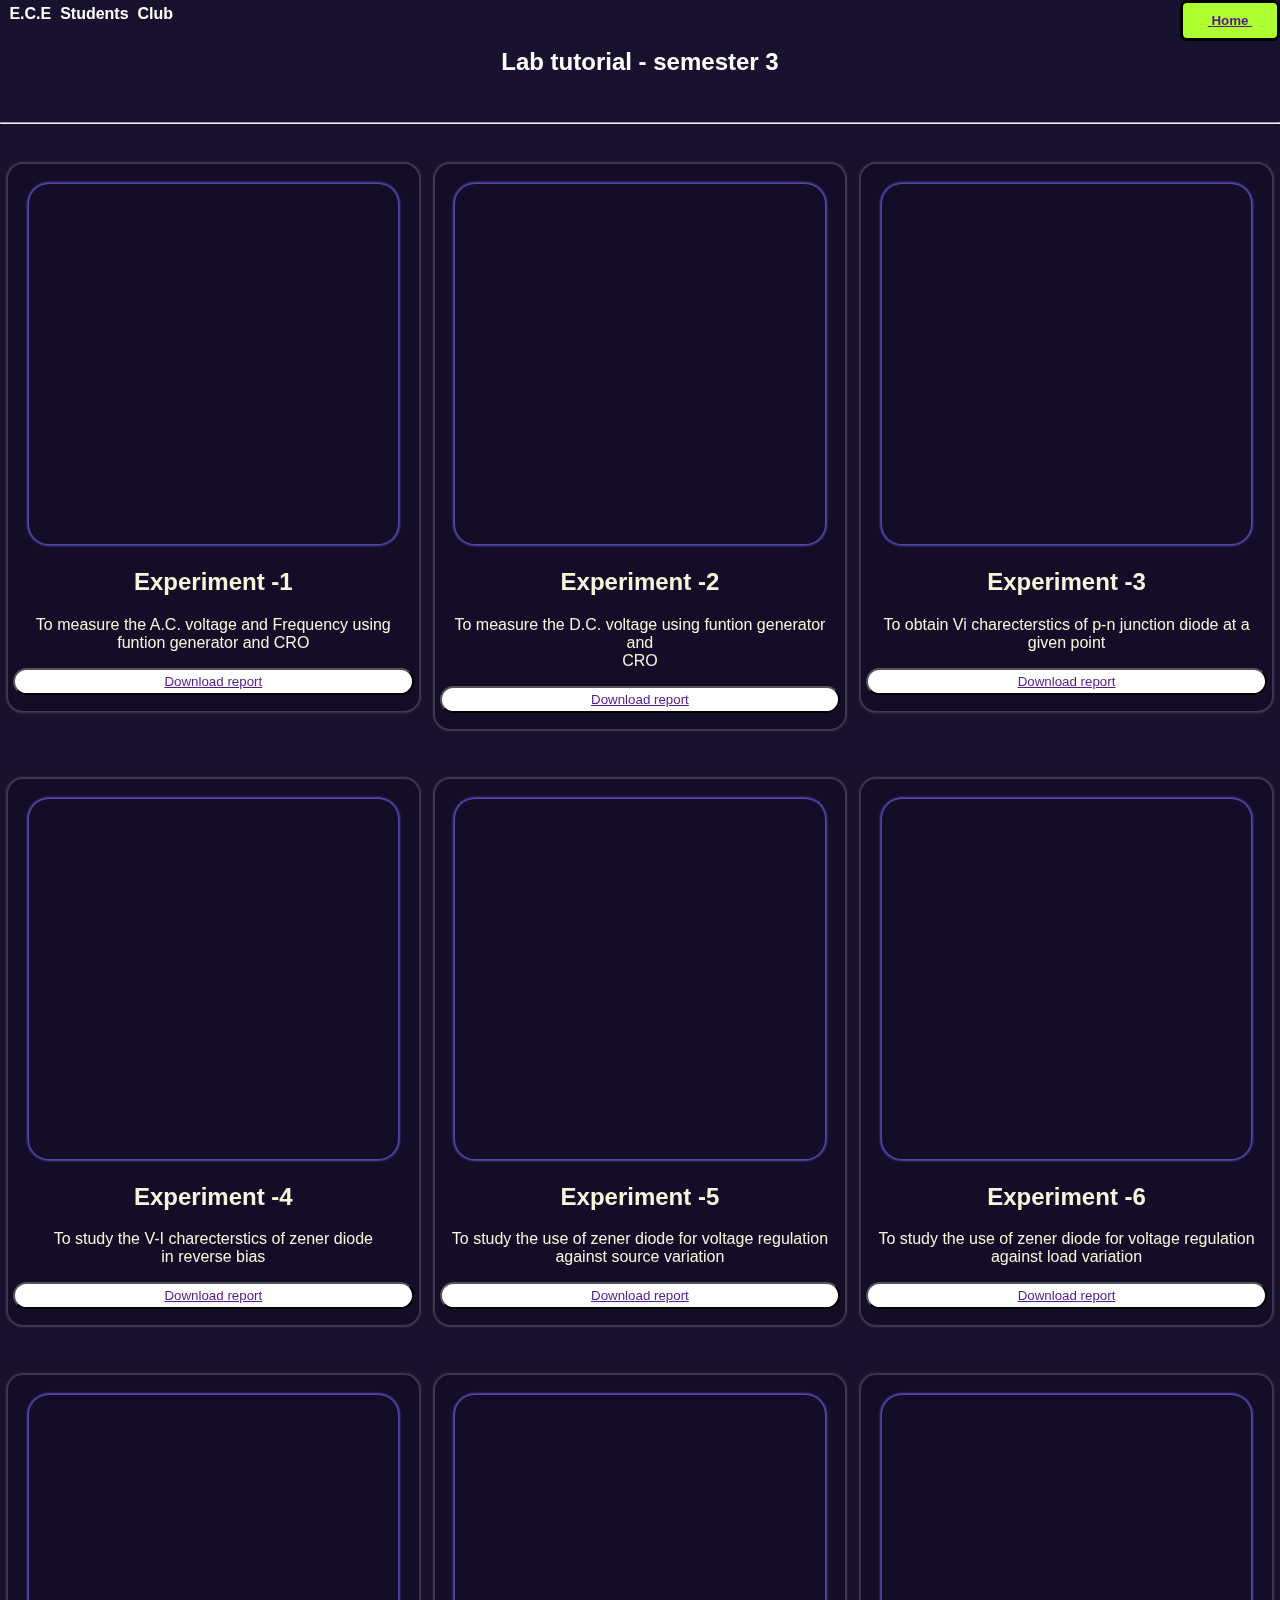
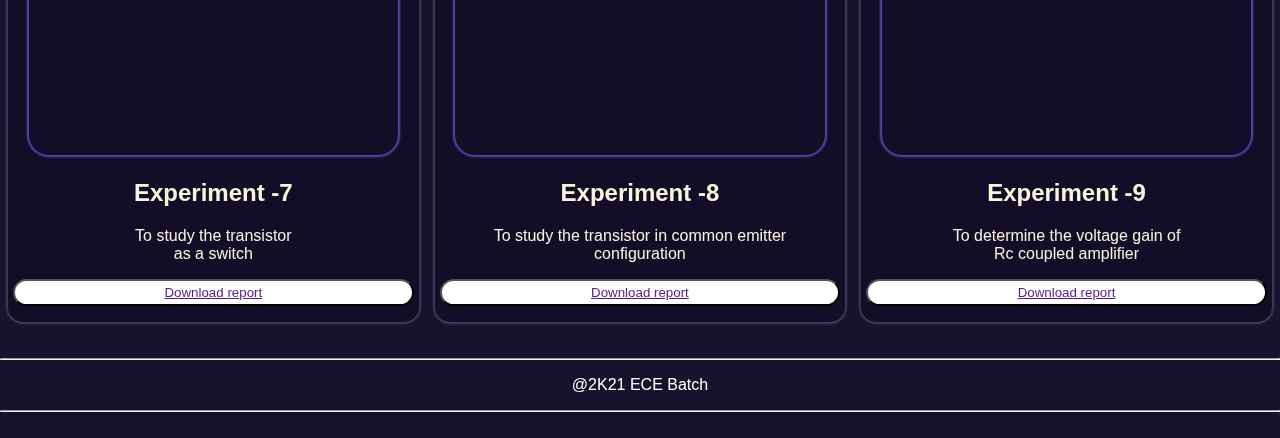
<file: index.html>
<!DOCTYPE html>
<html lang="en">

<head>
  <meta charset="UTF-8">
  <meta http-equiv="X-UA-Compatible" content="IE=edge">
  <meta name="viewport" content="width=device-width, initial-scale=1.0">
  <link rel="shortcut icon" href="icons/labpage.ico" type="image/x-icon">
  <title>Lab</title>
  <link rel="stylesheet" href="labpage.css">
</head>

<body class="back">
  <span class="blink-bg"><a>&nbsp;E.C.E &nbsp;Students &nbsp;Club&nbsp;</span>
</body>

</html><a href="" class="mr-5 "><button class="buttons">&nbsp;Home&nbsp;</a></button>
<div class="about-section">
  <h2 style="text-align:center" class="about-section">Lab tutorial - semester 3</h2>
  <br>
  <hr>
  <section>
    <div class="row">
      <div class="column">
        <div class="card">
          <iframe frameborder="0" src="https://www.youtube.com/embed/e4Lz4Aq7HrQ" allowfullscreen></iframe>
          <div class="container">
            <h2>Experiment -1</h2>
            <p>To measure the A.C. voltage and Frequency using funtion generator and CRO</p>
            <p><button class="button"><a href="">Download report</a></button></p>
          </div>
        </div>
      </div>

      <div class="column">
        <div class="card">
          <iframe frameborder="0" src="https://www.youtube.com/embed/_l5Irnp2x8M" allowfullscreen></iframe>
          <div class="container">
            <h2>Experiment -2</h2>
            <p>To measure the D.C. voltage using funtion generator and <br>CRO</p>
            <p><button class="button"><a href="">Download report</a></button></p>
          </div>
        </div>
      </div>

      <div class="column">
        <div class="card">
          <iframe frameborder="0" src="https://www.youtube.com/embed/tMGllZ_bnH8" allowfullscreen></iframe>
          <div class="container">
            <h2>Experiment -3</h2>
            <p>To obtain Vi charecterstics of p-n junction diode at a <br> given point</p>
            <p><button class="button"><a href="">Download report</a></button></p>
          </div>
        </div>
      </div>
  </section>
  <section>
    <div class="row">
      <div class="column">
        <div class="card">
          <iframe frameborder="0" src="https://www.youtube.com/embed/4QatN9nY4HA" allowfullscreen></iframe>
          <div class="container">
            <h2>Experiment -4</h2>
            <p>To study the V-I charecterstics of zener diode<br> in reverse bias</p>
            <p><button class="button"><a href="">Download report</a></button></p>
          </div>
        </div>
      </div>

      <div class="column">
        <div class="card">
          <iframe frameborder="0" src="https://www.youtube.com/embed/9WcCF9m4apI" allowfullscreen></iframe>
          <div class="container">
            <h2>Experiment -5</h2>
            <p>To study the use of zener diode for voltage regulation against source variation</p>
            <p><button class="button"><a href="">Download report</a></button></p>
          </div>
        </div>
      </div>

      <div class="column">
        <div class="card">
          <iframe frameborder="0" src="https://www.youtube.com/embed/KldtbtRItS8" allowfullscreen></iframe>
          <div class="container">
            <h2>Experiment -6</h2>
            <p>To study the use of zener diode for voltage regulation against load variation</p>
            <p><button class="button"><a href="">Download report</a></button></p>
          </div>
        </div>
      </div>
  </section>
  <section>
    <div class="row">
      <div class="column">
        <div class="card">
          <iframe frameborder="0" src="https://www.youtube.com/embed/8L5VdcAjLuA" allowfullscreen></iframe>
          <div class="container">
            <h2>Experiment -7</h2>
            <p>To study the transistor <br> as a switch</p>
            <p><button class="button"><a href="">Download report</a></button></p>
          </div>
        </div>
      </div>

      <div class="column">
        <div class="card">
          <iframe frameborder="0" src="https://www.youtube.com/embed/DJx4fBlmK8o" allowfullscreen></iframe>
          <div class="container">
            <h2>Experiment -8</h2>
            <p>To study the transistor in common emitter <br>configuration</p>
            <p><button class="button"><a href="">Download report</a></button></p>
          </div>
        </div>
      </div>

      <div class="column">
        <div class="card">
          <iframe frameborder="0" src="https://www.youtube.com/embed/7JSJdYpdcTg" allowfullscreen></iframe>
          <div class="container">
            <h2>Experiment -9</h2>
            <p>To determine the voltage gain of <br> Rc coupled amplifier </p>
            <p><button class="button"><a href="">Download report</a></button></p>
          </div>
        </div>
      </div>
  </section>
  <footer>
    <br>
    <hr>
    <p align="center">@2K21 ECE Batch</p>
    <hr><br>
  </footer>
  </body>
</html>
</file>
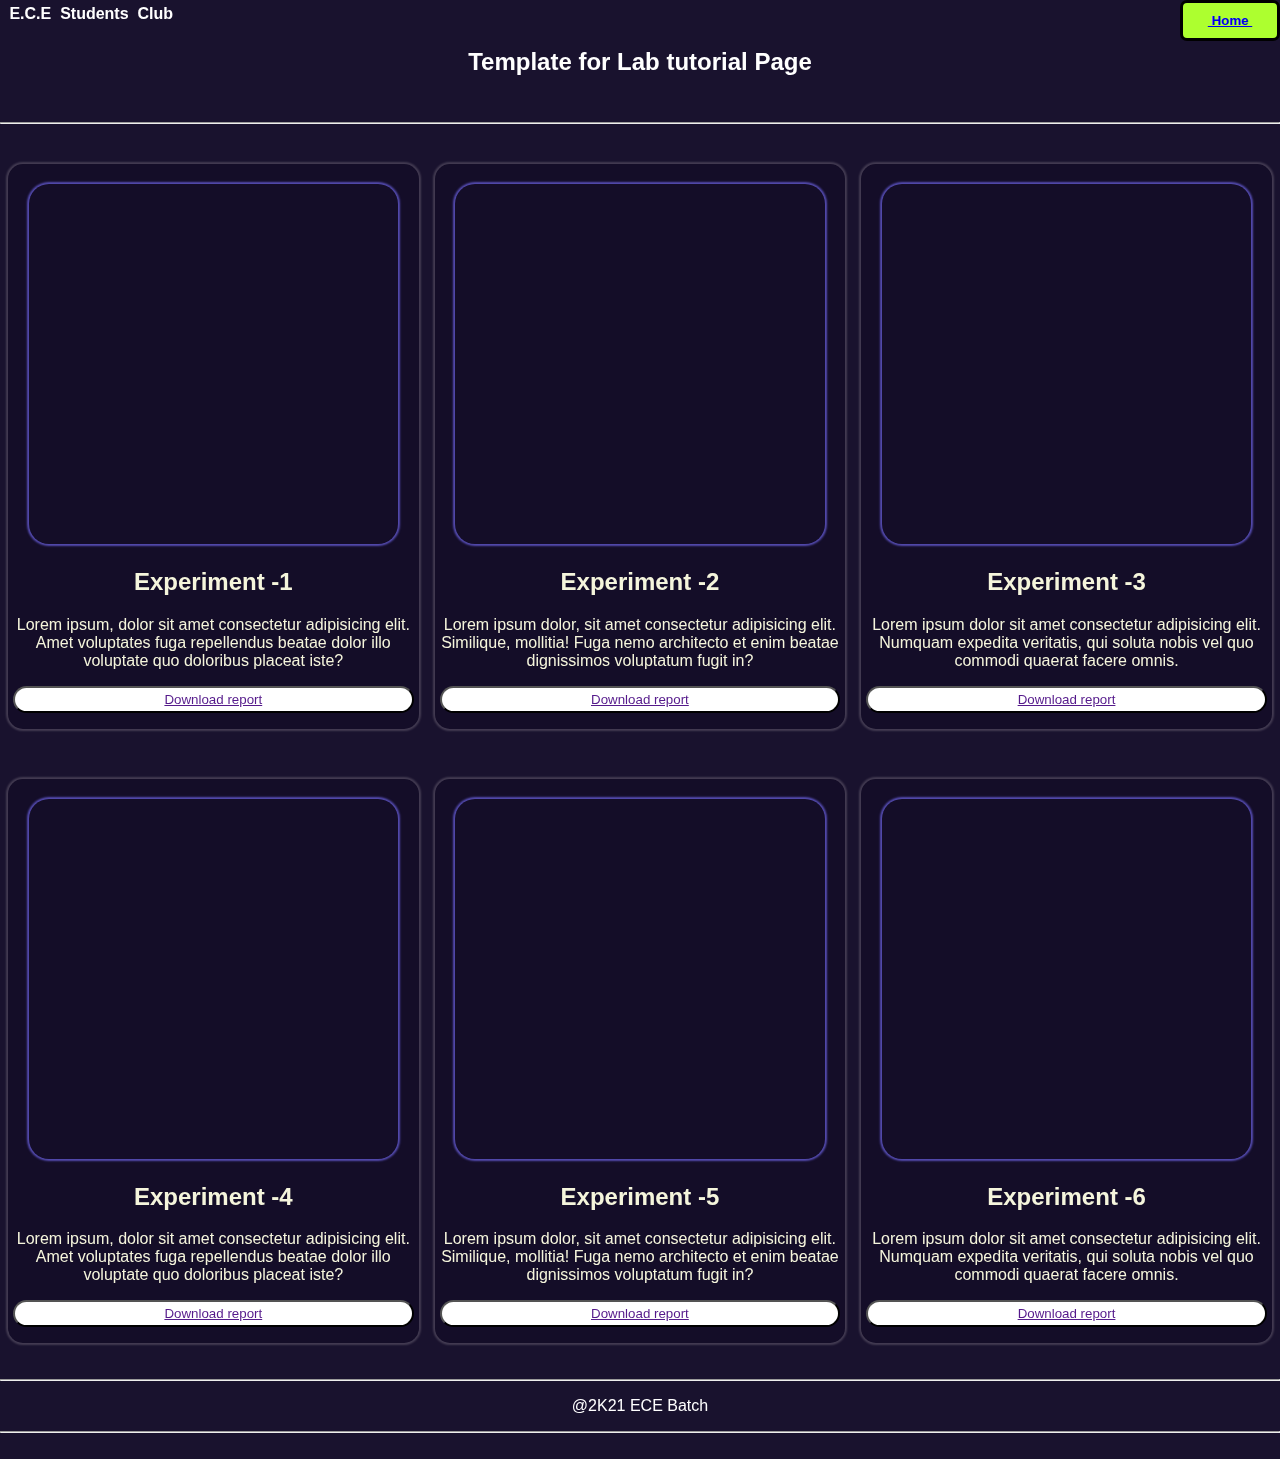
<file: lab.html>
<!DOCTYPE html>
<html lang="en">

<head>
  <meta charset="UTF-8">
  <meta http-equiv="X-UA-Compatible" content="IE=edge">
  <meta name="viewport" content="width=device-width, initial-scale=1.0">
  <title>about</title>
  <link rel="stylesheet" href="labpage.css">
</head>

<body class="back">
  <span class="blink-bg"><a>&nbsp;E.C.E &nbsp;Students &nbsp;Club&nbsp;</span>
</body>

</html><a href="index.html" class="mr-5 "><button class="buttons">&nbsp;Home&nbsp;</a></button>
<div class="about-section">
  <h2 style="text-align:center" class="about-section">Template for Lab tutorial Page</h2>
  <br>
  <hr>
  <section>
    <div class="row">
      <div class="column">
        <div class="card">
          <iframe frameborder="0" src="https://www.youtube.com/embed/aWzlQ2N6qqg" allowfullscreen></iframe>
          <div class="container">
            <h2>Experiment -1</h2>
            <p>Lorem ipsum, dolor sit amet consectetur adipisicing elit. Amet voluptates fuga repellendus beatae dolor
              illo voluptate quo doloribus placeat iste?</p>
            <p><button class="button"><a href="">Download report</a></button></p>
          </div>
        </div>
      </div>

      <div class="column">
        <div class="card">
          <iframe frameborder="0" src="https://www.youtube.com/embed/qsRZghNciIo" allowfullscreen></iframe>
          <div class="container">
            <h2>Experiment -2</h2>
            <p>Lorem ipsum dolor, sit amet consectetur adipisicing elit. Similique, mollitia! Fuga nemo architecto et
              enim beatae dignissimos voluptatum fugit in?</p>
            <p><button class="button"><a href="">Download report</a></button></p>
          </div>
        </div>
      </div>

      <div class="column">
        <div class="card">
          <iframe frameborder="0" src="https://www.youtube.com/embed/YLorLVa95Xo" allowfullscreen></iframe>
          <div class="container">
            <h2>Experiment -3</h2>
            <p>Lorem ipsum dolor sit amet consectetur adipisicing elit. Numquam expedita veritatis, qui soluta nobis
              vel quo commodi quaerat facere omnis.</p>
            <p><button class="button"><a href="">Download report</a></button></p>
          </div>
        </div>
      </div>
  </section>
  <section>
    <div class="row">
      <div class="column">
        <div class="card">
          <iframe frameborder="0"src="https://www.youtube.com/embed/6ZfuNTqbHE8" allowfullscreen></iframe>
          <div class="container">
            <h2>Experiment -4</h2>
            <p>Lorem ipsum, dolor sit amet consectetur adipisicing elit. Amet voluptates fuga repellendus beatae dolor
              illo voluptate quo doloribus placeat iste?</p>
            <p><button class="button"><a href="">Download report</a></button></p>
          </div>
        </div>
      </div>

      <div class="column">
        <div class="card">
          <iframe frameborder="0"  src="https://www.youtube.com/embed/QwievZ1Tx-8" allowfullscreen></iframe>
          <div class="container">
            <h2>Experiment -5</h2>
            <p>Lorem ipsum dolor, sit amet consectetur adipisicing elit. Similique, mollitia! Fuga nemo architecto et
              enim beatae dignissimos voluptatum fugit in?</p>
            <p><button class="button"><a href="">Download report</a></button></p>
          </div>
        </div>
      </div>

      <div class="column">
        <div class="card">
          <iframe frameborder="0"  src="https://www.youtube.com/embed/TcMBFSGVi1c" allowfullscreen></iframe>
          <div class="container">
            <h2>Experiment -6</h2>
            <p>Lorem ipsum dolor sit amet consectetur adipisicing elit. Numquam expedita veritatis, qui soluta nobis
              vel quo commodi quaerat facere omnis.</p>
            <p><button class="button"><a href="">Download report</a></button></p>
          </div>
        </div>
      </div>
  </section>
  <footer>
    <br>
    <hr>
    <p align="center">@2K21 ECE Batch</p>
    <hr><br>
  </footer>
  </body>
</html>
</file>
<file: labpage.css>
body {
    font-family: Arial, Helvetica, sans-serif;
    margin: 0;
  }
  
  html {
    box-sizing: border-box;
  }
  
  *, *:before, *:after {
    box-sizing: inherit;
  }
  .row{
    margin-top: 20px;
  }
  .column {
    float: left;
    width: 33.33%;
    margin-top: 20px;
    margin-bottom: 10px;
    padding: 0px 8px;
  }
  .video{
    margin-top: 10px;
    border-radius: 20px;
  }
  iframe{
    margin-top: 20px;
    border-radius: 20px;
    width: 90%;
    height: 40vh;
    box-shadow: 0px 0px 2px 2px #544bb0;
   }
  img{
    margin-top: 20px;
    border-radius: 20px;
    width: 90%;
    height: 40vh;
    box-shadow: 0px 0px 2px 2px #544bb0;
  }
  .card {
    border-radius: 15px;
    margin: 0px;
    color: beige;
    box-shadow: 0px 0px 2px 2px rgba(242, 228, 228, 0.2);
    background-color: #140d28;
  }
  .card:hover{
    box-shadow: 0px 0px 10px 10px rgba(242, 228, 228, 0.2);
    background-color: #000000;
  }
  
  .about-section {
    padding: 0px;
    text-align: center;
    background-color: #19122e;
    color: white;
  }
  
  .container {
    padding: 0 5px;
  }
  
  .container::after, .row::after {
    content: "";
    clear: both;
    display: table;
  }
  
  .title {
    color: rgb(3, 229, 245);
  }
  
  .button{
    border-radius: 15px;
    outline: 0;
    display: inline-block;
    padding: 4px;
    color: rgb(0, 0, 0);
    background-color: rgb(255, 255, 255);
    text-align: center;
    cursor: pointer;
    width: 100%;
  }
  
  .button:hover {
    background-color: rgb(232, 244, 8);
    color: black;
  }
  .back{
    background-color: #19122e;
  }
  .ti{
    background-color: blanchedalmond;
  }
  .blink-bg{
    padding: 10px;
    font-weight: bold;
    color: #fff;
    padding: 5px;
    display: inline-block;
    border-radius: 5px;
    animation: blinkingBackground 10s infinite;
}
@keyframes blinkingBackground{
    0%		{ background-color: #10c018;}
    25%		{ background-color: #587aab;}
    50%		{ background-color: #946265;}
    75%		{ background-color: #71aaf9;}
    100%	   { background-color: #04a1d5;}
}
@media screen and (max-width: 650px) {
  .column {
    width: 100%;
    display: block;
  }
}
.buttons{
    color: aqua;
    font-weight: bold;
    background-color: greenyellow;
    position: absolute;
    right: 0px;
    width: 100px;
    border: 3px solid #000000;
    padding: 10px;
    border-radius: 7px;
}
</file>
